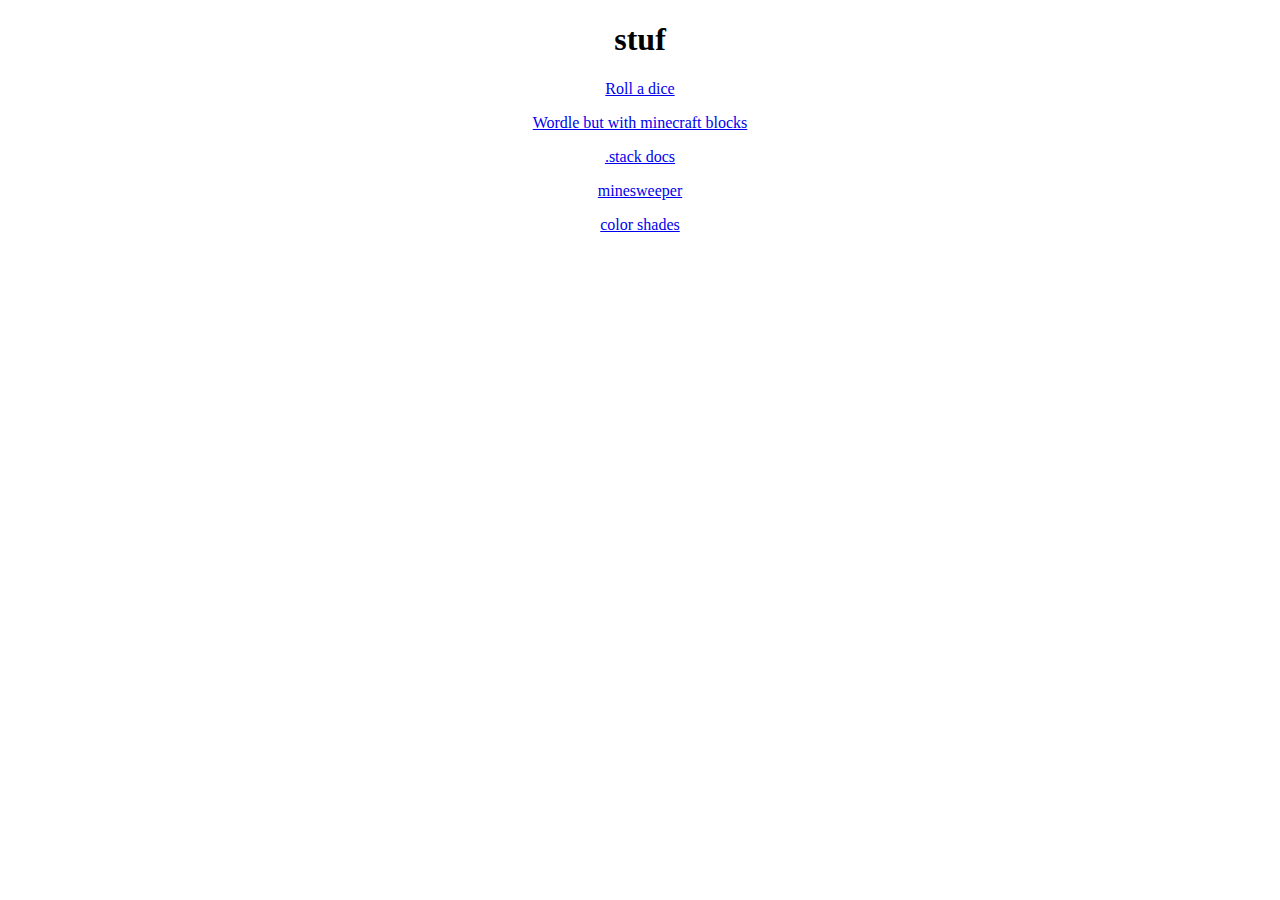
<file: index.html>
<!DOCTYPE html>

<html lang="en">
    <head>
        <link rel="icon" href="dice/five.png">
    </head>
    <body>
        <center>
            <h1>stuf</h1>
            <p><a href="https://cjdough.github.io/dice">Roll a dice</a></p>
            <p><a href="https://cjdough.github.io/blockle">Wordle but with minecraft blocks</a></p>
            <p><a href="https://cjdough.github.io/dotstack">.stack docs</a></p>
            <p><a href="https://cjdough.github.io/minesweeper">minesweeper</a></p>
            <p><a href="https://cjdough.github.io/color">color shades</a></p>
        </center>
    </body>
</html>
</file>
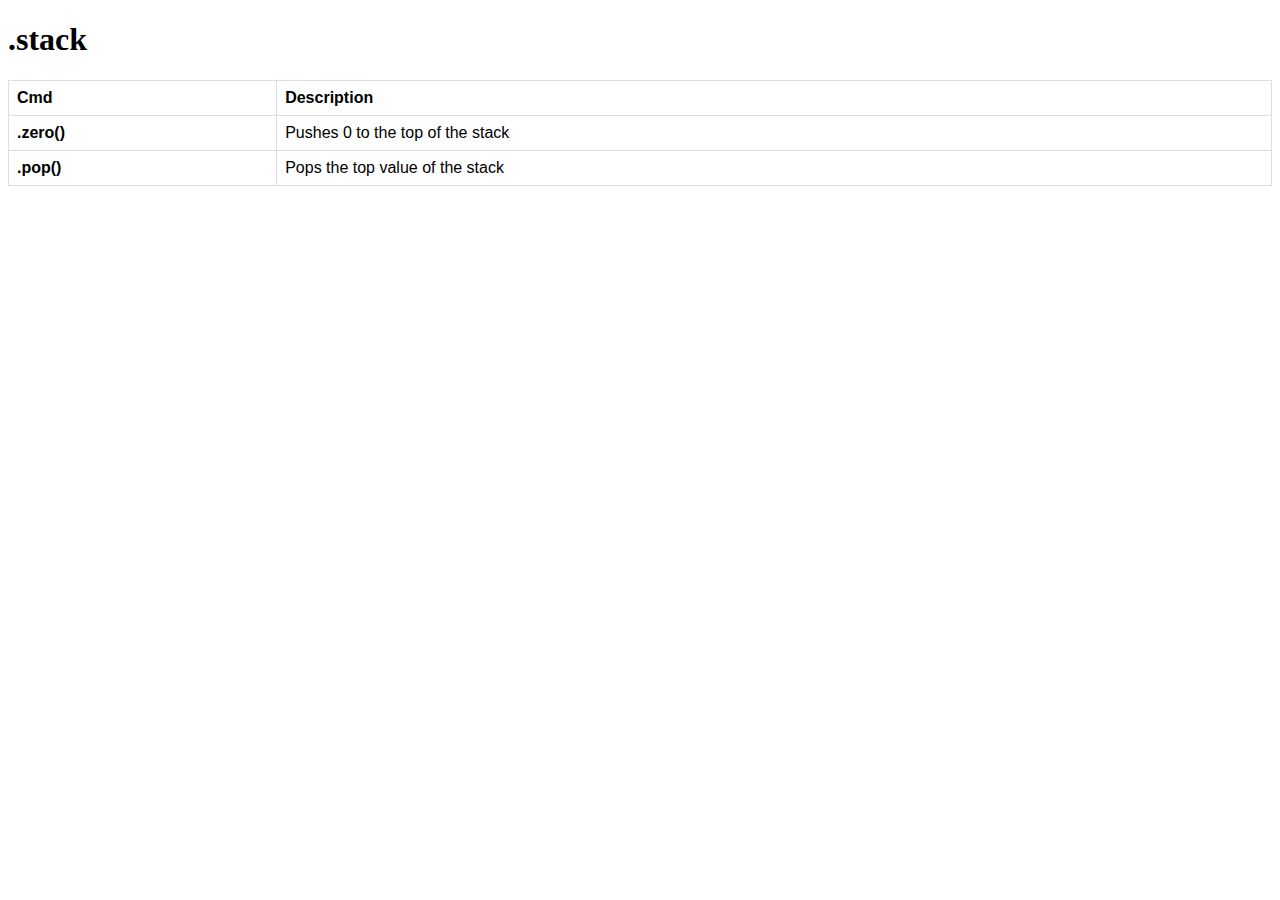
<file: .stack.html>
<!DOCTYPE html>

<head>
    <title>.stack</title>
    <style>
        table {
          font-family: arial, sans-serif;
          border-collapse: collapse;
          width: 100%;
        }
        
        td, th {
          border: 1px solid #dddddd;
          text-align: left;
          padding: 8px;
        }
    </style>
</head>
<body>
    <h1>.stack</h1>
    <table>
        <tr>
            <th>Cmd</th>
            <th>Description</th>
        </tr>
        <tr>
            <td><strong>.zero()</strong></td>
            <td>Pushes 0 to the top of the stack</td>
        </tr>
        <tr>
            <td><strong>.pop()</strong></td>
            <td>Pops the top value of the stack</td>
        </tr>
      </table>
</body>
</file>
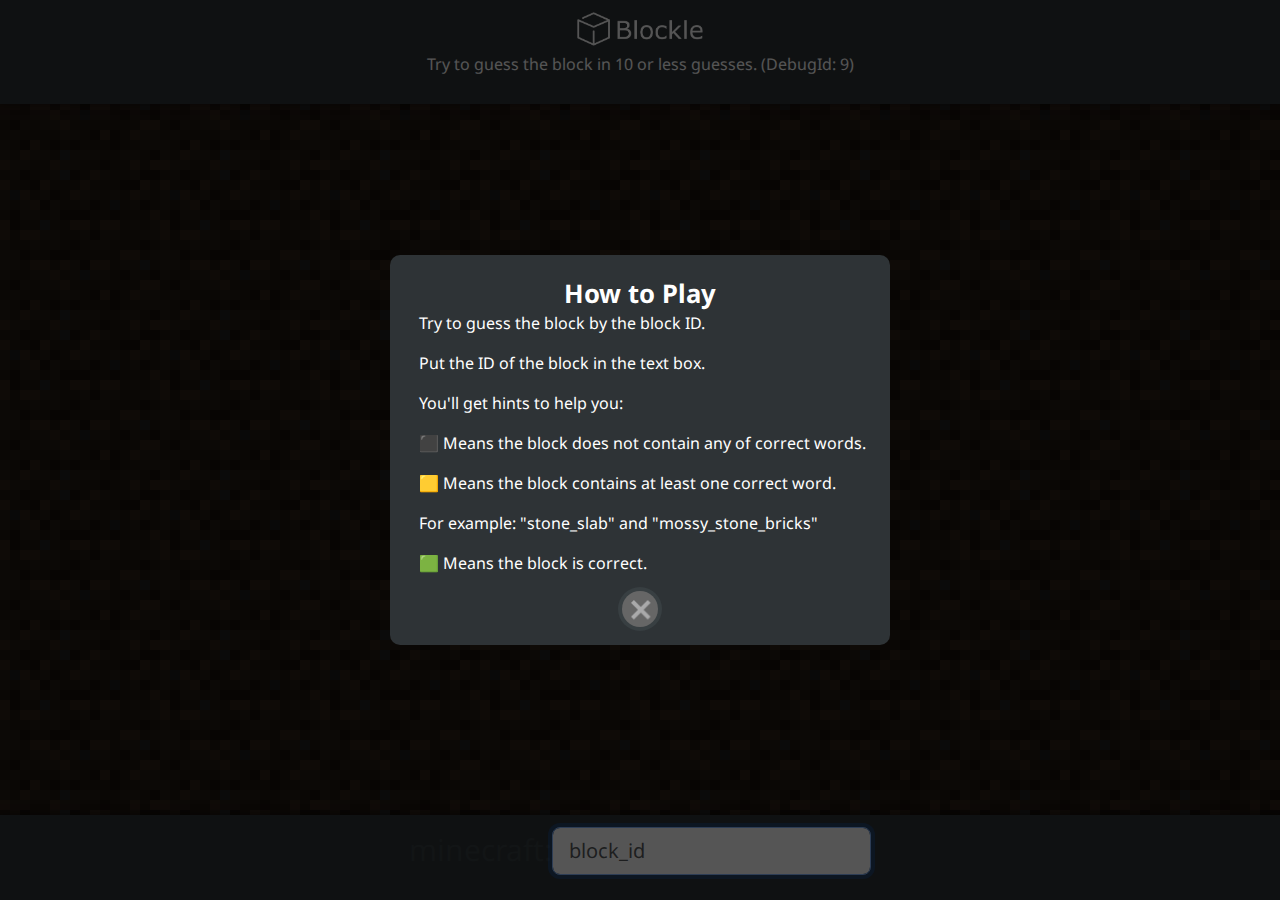
<file: blockle.html>
<!DOCTYPE html>

<html lang="en">
    <head>
        <link rel="icon" href="Blockle/Logo.png">
        <link rel="stylesheet" href="https://cdn.jsdelivr.net/npm/bootstrap@5.2.0-beta1/dist/css/bootstrap.min.css">
        <link rel="stylesheet" href="Blockle/blockle.css">
        <script src="Blockle/blockle.js"></script>
        <title>Blockle</title>
        <meta property="og:url" content="https://cjdough.github.io/blockle">
        <meta property="og:type" content="website">
        <meta property="og:title" content="Blockle - The Minecraft block guessing game">
        <meta property="og:description" content="Try to guess the Minecraft block ID in 10 or less attempts!">
    </head>
    <body>
        <div class="header disableScroll">
            <img src="Blockle/LogoText.png" alt="Blockle" class="logo">
            <div class="howtoplay" id="test">
                <p id="testt">Try to guess the block in 10 or less guesses. (DebugId: 9)</p>
            </div>
        </div>
        <div>
            <div class="guesses" id="guessesDiv">
                <p></p>
            </div>
        </div>
        <div class="stats" id="winuioverlay" data-reveal="0">
            <div class="stats-window" id="winui" data-reveal="0">
                <h1 class="stats-title">Statistics</h1>
                <p id="wintext">...</p>
                <div class="stats-options">
                    <button class="stats-option" data-button="close" onclick="closestats()">
                      <span class="material-icons">
                        <img src="Blockle/close.png" class="closeimg">
                      </span>
                    </button>
                    <button class="stats-option" data-button="share" onclick="share()">
                      <span class="material-icons" id="sharespan">
                        <img src="Blockle/share.png" class="shareimg">
                      </span>
                    </button>
                </div>
            </div>
        </div>
        <div class="tutorial" id="tutorialuioverlay" data-reveal="1">
            <div class="tutorial-window" id="tutorialui" data-reveal="1">
              <h1 class="tutorial-title">How to Play</h1>
              <div class="tutorialrow"><p class="tutorialtext"> Try to guess the block by the block ID.</p> </div>
              <div class="tutorialrow"><p class="tutorialtext"> Put the ID of the block in the text box.</p> </div>
              <div class="tutorialrow"><p class="tutorialtext"> You'll get hints to help you:</p> </div>
              <div class="tutorialrow"><p class="tutorialtext"> ⬛ Means the block does not contain any of correct words.</p> </div>
              <div class="tutorialrow"><p class="tutorialtext"> 🟨 Means the block contains at least one correct word.</p> </div>
              <div class="tutorialrow"><p class="tutorialtext"> For example: "stone_slab" and "mossy_stone_bricks" </p> </div>
              <div class="tutorialrow"><p class="tutorialtext"> 🟩 Means the block is correct.</p> </div>



              <div class="tutorials-options">
                <button class="stats-option" data-button="close" onclick="play()">
                  <span class="material-icons">
                    <img src="Blockle/close.png" class="closeimg">
                  </span>
                </button>
              </div>
            </div>
        </div>
        <div class="choice disableScroll">
            <p class="mc" id="label">
                    minecraft:
            </p>
            <form>
                <input type="text" id="guesser" autocomplete="off" autofocus name="guesser" class="form-control form-control-lg choicebox" placeholder="block_id">
            </form>
            <script>
                document.querySelector('form').addEventListener('submit', function(e) {
                    e.preventDefault();
                    if (endgame == 0) {
                        getchoice();
                    }
                });
            </script>
        </div>
    </body>
</html>
</file>
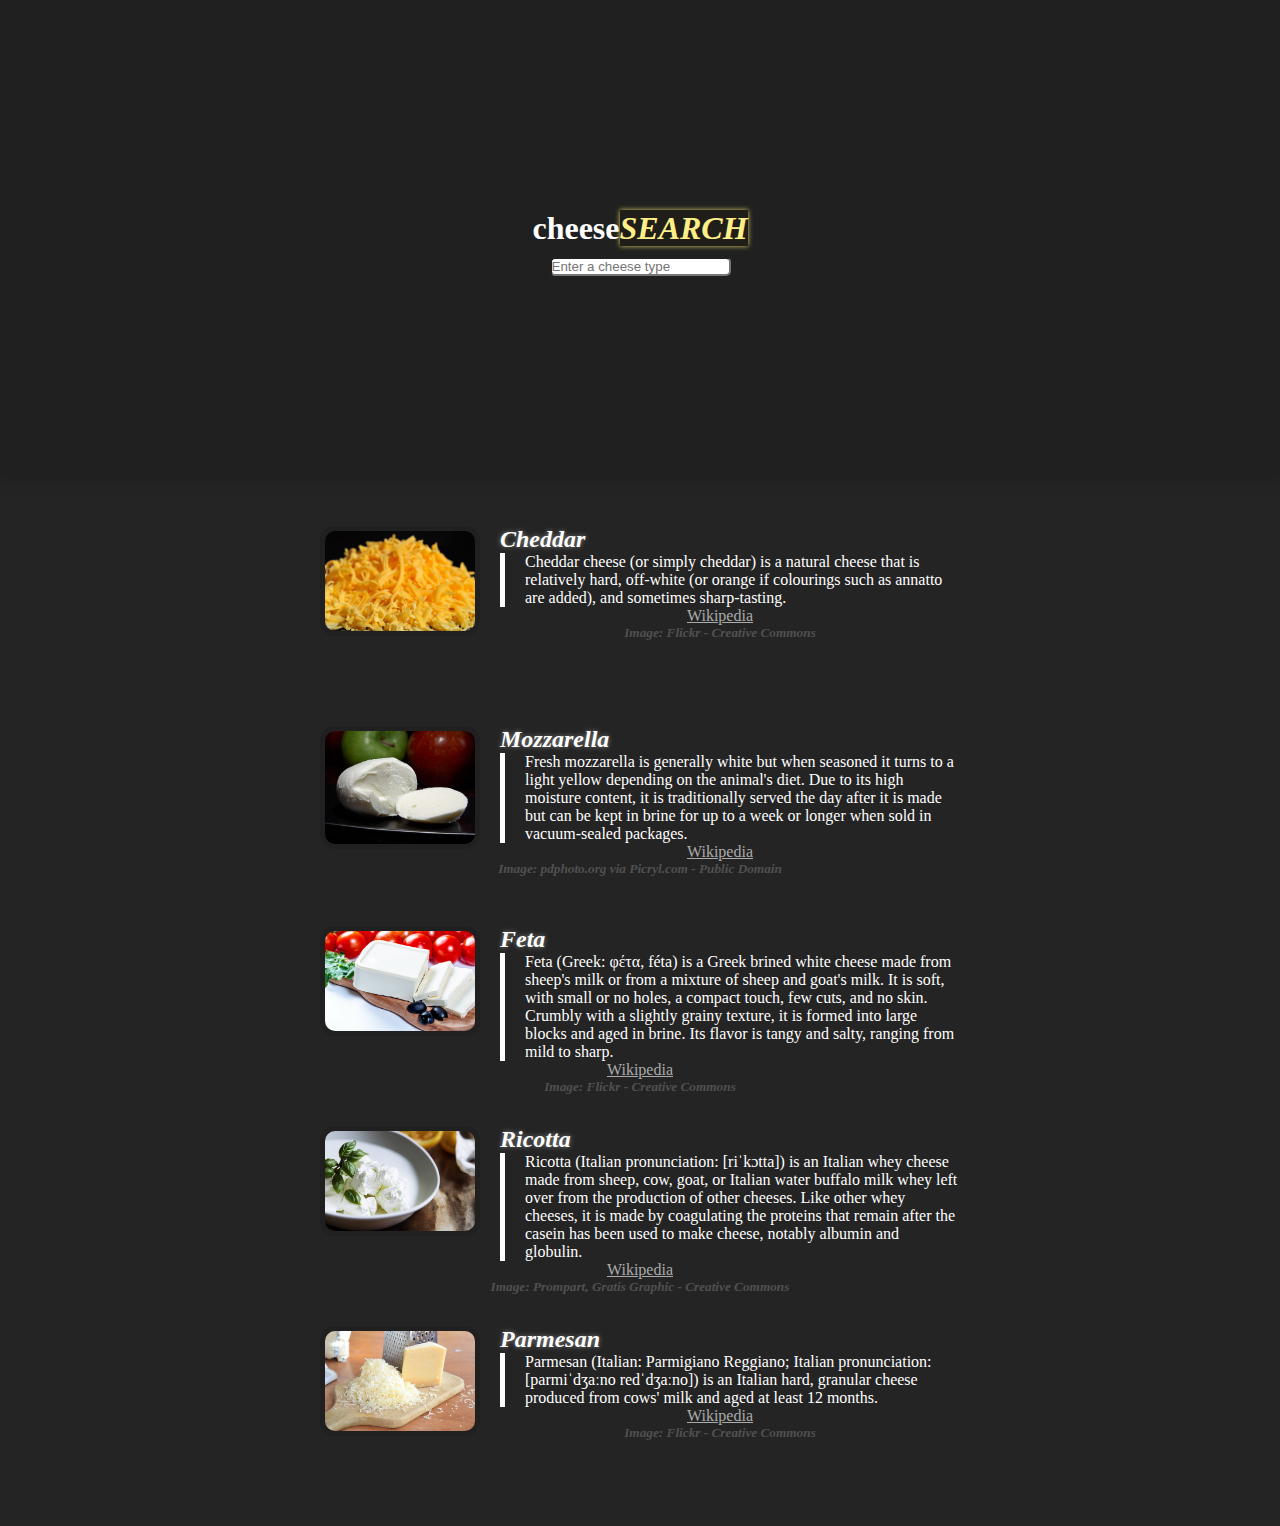
<file: cheese.html>
<!DOCTYPE html>

<html>
    <head>
        <link rel="stylesheet" href="techinnov/style.css">
        <script src="techinnov/script.js"></script>
    </head>
    <body>

        <div id="bg-div">

            <img src="techinnov/cheese-bg.png" class="ambient">
            <img src="techinnov/cheese-bg.png" class="ambient">
            <img src="techinnov/cheese-bg.png" class="ambient">
            <img src="techinnov/cheese-bg.png" class="ambient">
            <img src="techinnov/cheese-bg.png" class="ambient">
            <img src="techinnov/cheese-bg.png" class="ambient">
            <img src="techinnov/cheese-bg.png" class="ambient">
            <img src="techinnov/cheese-bg.png" class="ambient">
            <img src="techinnov/cheese-bg.png" class="ambient">
            <img src="techinnov/cheese-bg.png" class="ambient">
            <img src="techinnov/cheese-bg.png" class="ambient">
            <img src="techinnov/cheese-bg.png" class="ambient">

        </div>

        <div id="head-div">
            <h1>cheese</ul><i>SEARCH</i></h1>

            <form>
                <input type="text" id="search" placeholder="Enter a cheese type"></input>
            </form>
        </div>

        <div id="middle-div">
            <div id="cheddar" class="cheese-type">

                <img src="techinnov/cheddar.jpg">

                <h2>Cheddar</h2>
                <p>Cheddar cheese (or simply cheddar) is a natural cheese that is relatively hard, off-white (or orange if colourings such as annatto are added), and sometimes sharp-tasting.</p>
                <a href="https://en.wikipedia.org/wiki/Cheddar_cheese">Wikipedia</a>

                <h5 class="licence">Image: Flickr - Creative Commons</h5>

            </div>
            <div id="mozzarella" class="cheese-type">
                <img src="techinnov/mozzarella.jpg">
                <h2>Mozzarella</h2>
                <p>Fresh mozzarella is generally white but when seasoned it turns to a light yellow depending on the animal's diet. Due to its high moisture content, it is traditionally served the day after it is made but can be kept in brine for up to a week or longer when sold in vacuum-sealed packages.</p>
                <a href="https://en.wikipedia.org/wiki/Mozzarella">Wikipedia</a>
                <h5 class="licence">Image: pdphoto.org via Picryl.com - Public Domain</h5>
            </div>
            <div id="feta" class="cheese-type">
                <img src="techinnov/feta.jpg">
                <h2>Feta</h2>
                <p>Feta (Greek: φέτα, féta) is a Greek brined white cheese made from sheep's milk or from a mixture of sheep and goat's milk. It is soft, with small or no holes, a compact touch, few cuts, and no skin. Crumbly with a slightly grainy texture, it is formed into large blocks and aged in brine. Its flavor is tangy and salty, ranging from mild to sharp.</p>
                <a href="https://en.wikipedia.org/wiki/Feta">Wikipedia</a>
                <h5 class="licence">Image: Flickr - Creative Commons</h5>
            </div>
            <div id="ricotta" class="cheese-type">
                <img src="techinnov/ricotta.jpeg">
                <h2>Ricotta</h2>
                <p>Ricotta (Italian pronunciation: [riˈkɔtta]) is an Italian whey cheese made from sheep, cow, goat, or Italian water buffalo milk whey left over from the production of other cheeses. Like other whey cheeses, it is made by coagulating the proteins that remain after the casein has been used to make cheese, notably albumin and globulin.</p>
                <a href="https://en.wikipedia.org/wiki/Ricotta">Wikipedia</a>
                <h5 class="licence">Image: Prompart, Gratis Graphic - Creative Commons</h5>
            </div>
            <div id="parmesan" class="cheese-type">
                <img src="techinnov/parmesan.jpg">
                <h2>Parmesan</h2>
                <p>Parmesan (Italian: Parmigiano Reggiano; Italian pronunciation: [parmiˈdʒaːno redˈdʒaːno]) is an Italian hard, granular cheese produced from cows' milk and aged at least 12 months.</p>
                <a href="https://en.wikipedia.org/wiki/Parmesan">Wikipedia</a>
                <h5 class="licence">Image: Flickr - Creative Commons</h5>
            </div>
        </div>


    </body>

    <script>
        document.querySelector('form').addEventListener('submit', function(e) {
            e.preventDefault();
            get_search();
        });
    </script>
</html>
</file>
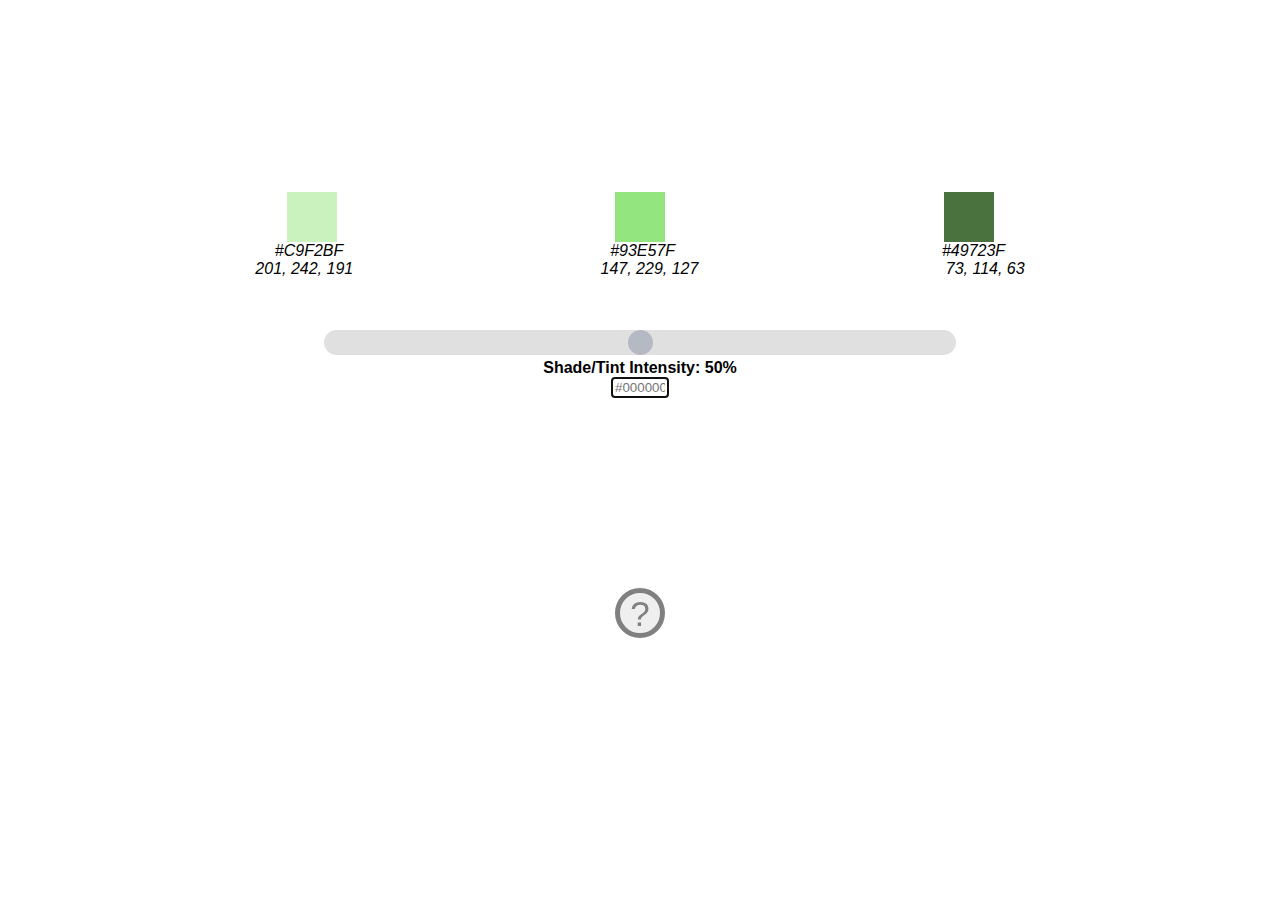
<file: color.html>
<!DOCTYPE html>

<html lang="en">
    <head>
        <link rel="stylesheet" href="color/color.css">
        <script src="color/color.js"></script>
        <title>
            Colors
        </title>
    </head>
    <body>
        <div class="disp">
            <div class="square s0" id="square0" onclick="changecolor()"></div>
            <div class="square s1" id="square1" onclick="changecolor()"></div>
            <div class="square s2" id="square2" onclick="changecolor()"></div>
        </div>
        <div class="disp">
            <div class="hextext" id="hextext0">#FF0000</div>
            <div class="hextext" id="hextext1">#FF0000</div>
            <div class="hextext" id="hextext2">#FF0000</div>
        </div>
        <div class="disp">
            <div class="rgbtext" id="rgbtext0">255, 0, 0</div>
            <div class="rgbtext" id="rgbtext1">255, 0, 0</div>
            <div class="rgbtext" id="rgbtext2">255, 0, 0</div>
        </div>
        <div class="slidecontainer">
            <input type="range" min="0" max="100" value="50" class="slider" id="intensityRange">
        </div>
        <div class="disp bold" id="intensity">Shade/Tint Intensity: 50%</div>
        <div class="disp">
            <form>
                <input type="text" id="hex" autocomplete="off" autofocus name="hex" placeholder="#000000">
            </form>
        </div>
        <script>
            document.querySelector('form').addEventListener('submit', function(e) {
                e.preventDefault();
                gethex();
            });
            var slider;
            slider = document.getElementById("intensityRange");
            label = document.getElementById("intensity");

            // Update the current slider value (each time you drag the slider handle)
            if (slider != null) {
                slider.oninput = function() {
                    shadeM = (this.value/100);
                    updatecolor(hex);
                    label.innerHTML = "Shade/Tint Intensity: "+ Math.floor(shadeM*100) + "%";
                    console.log(shadeM);
                }
            }
            changecolor()
        </script>
        <div class="disp">
            <button class="button" onclick="openui()">?</button>
        </div>

        <div class="help" id="helpuioverlay" data-reveal="0">
            <div class="help-window" id="helpui" data-reveal="0">
                <h1 class="tutorial-title">Help</h1>
                <div class="tutorialrow"><p class="tutorialtext"> Click any of the colored squares to get a random color.</p> </div>
                <div class="tutorialrow"><p class="tutorialtext"> Change the intensity of the tint and shade with the slider</p> </div>
                <div class="tutorialrow"><p class="tutorialtext"> (how much they differ from the original hue).</p> </div>
                <div class="tutorialrow"><p class="tutorialtext"> Input your own hex codes into the text box.</p> </div>


                <div class="disp">
                    <button class="button" onclick="closeui()">X</button>
                </div>
            </div>
        </div>
    </body>
</html>
</file>
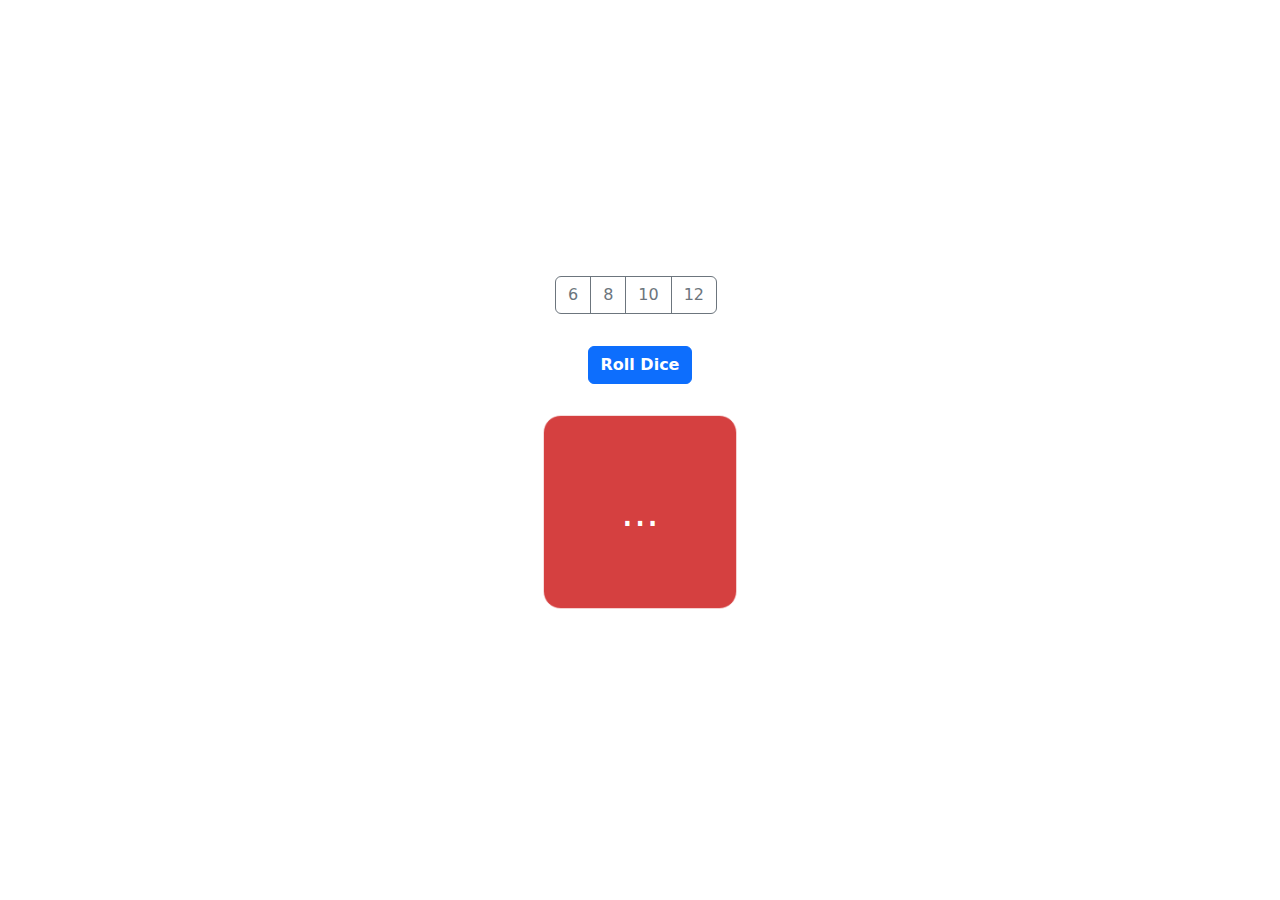
<file: dice.html>
<!DOCTYPE html>

<html lang="en">
    <head>
        <link rel="icon" href="dice/five.png">
        <link rel="stylesheet" href="https://cdn.jsdelivr.net/npm/bootstrap@5.2.0-beta1/dist/css/bootstrap.min.css">
        <style>
            body
            {
                font-size: 40px;
                display: flex;
                flex-direction: column;
                justify-content: center;
                align-items: center;
                text-align: center;
                min-height: 100vh;
            }
            /* Container holding the image and the text */
            .container {
                position: relative;
                text-align: center;
                color: white;
            }

            /* Bottom left text */
            .bottom-left {
                position: absolute;
                bottom: 8px;
                left: 16px;
            }

            /* Top left text */
            .top-left {
                position: absolute;
                top: 8px;
                left: 16px;
            }

            /* Top right text */
            .top-right {
                position: absolute;
                top: 8px;
                right: 16px;
            }

            /* Bottom right text */
            .bottom-right {
                position: absolute;
                bottom: 8px;
                right: 16px;
            }

            /* Centered text */
            .centered {
                position: absolute;
                top: 50%;
                left: 50%;
                transform: translate(-50%, -50%);
            }
        </style>
        <script src="dice/dice.js"></script>
        <title>
            Dice
        </title>
    </head>
    <body>
        <div class="btn-toolbar mb-3" role="toolbar" aria-label="Toolbar with button groups">
            <div class="btn-group me-2" role="group" aria-label="First group">
                <button onclick="diceset(6);" type="button" class="btn btn-outline-secondary">6</button>
                <button onclick="diceset(8);" type="button" class="btn btn-outline-secondary">8</button>
                <button onclick="diceset(10);" type="button" class="btn btn-outline-secondary">10</button>
                <button onclick="diceset(12);" type="button" class="btn btn-outline-secondary">12</button>
            </div>
        </div>
        <button onclick="roll();" id="hello" type="button" class="m-3 btn btn-primary"><strong>Roll Dice</strong></button>
        <div class="container">
            <img id="dice" src="dice/sixnone.png" alt="Dice" style="width:20%;">
            <div id="roll" class="centered">...</div>
        </div>
    </body>
</html>
</file>
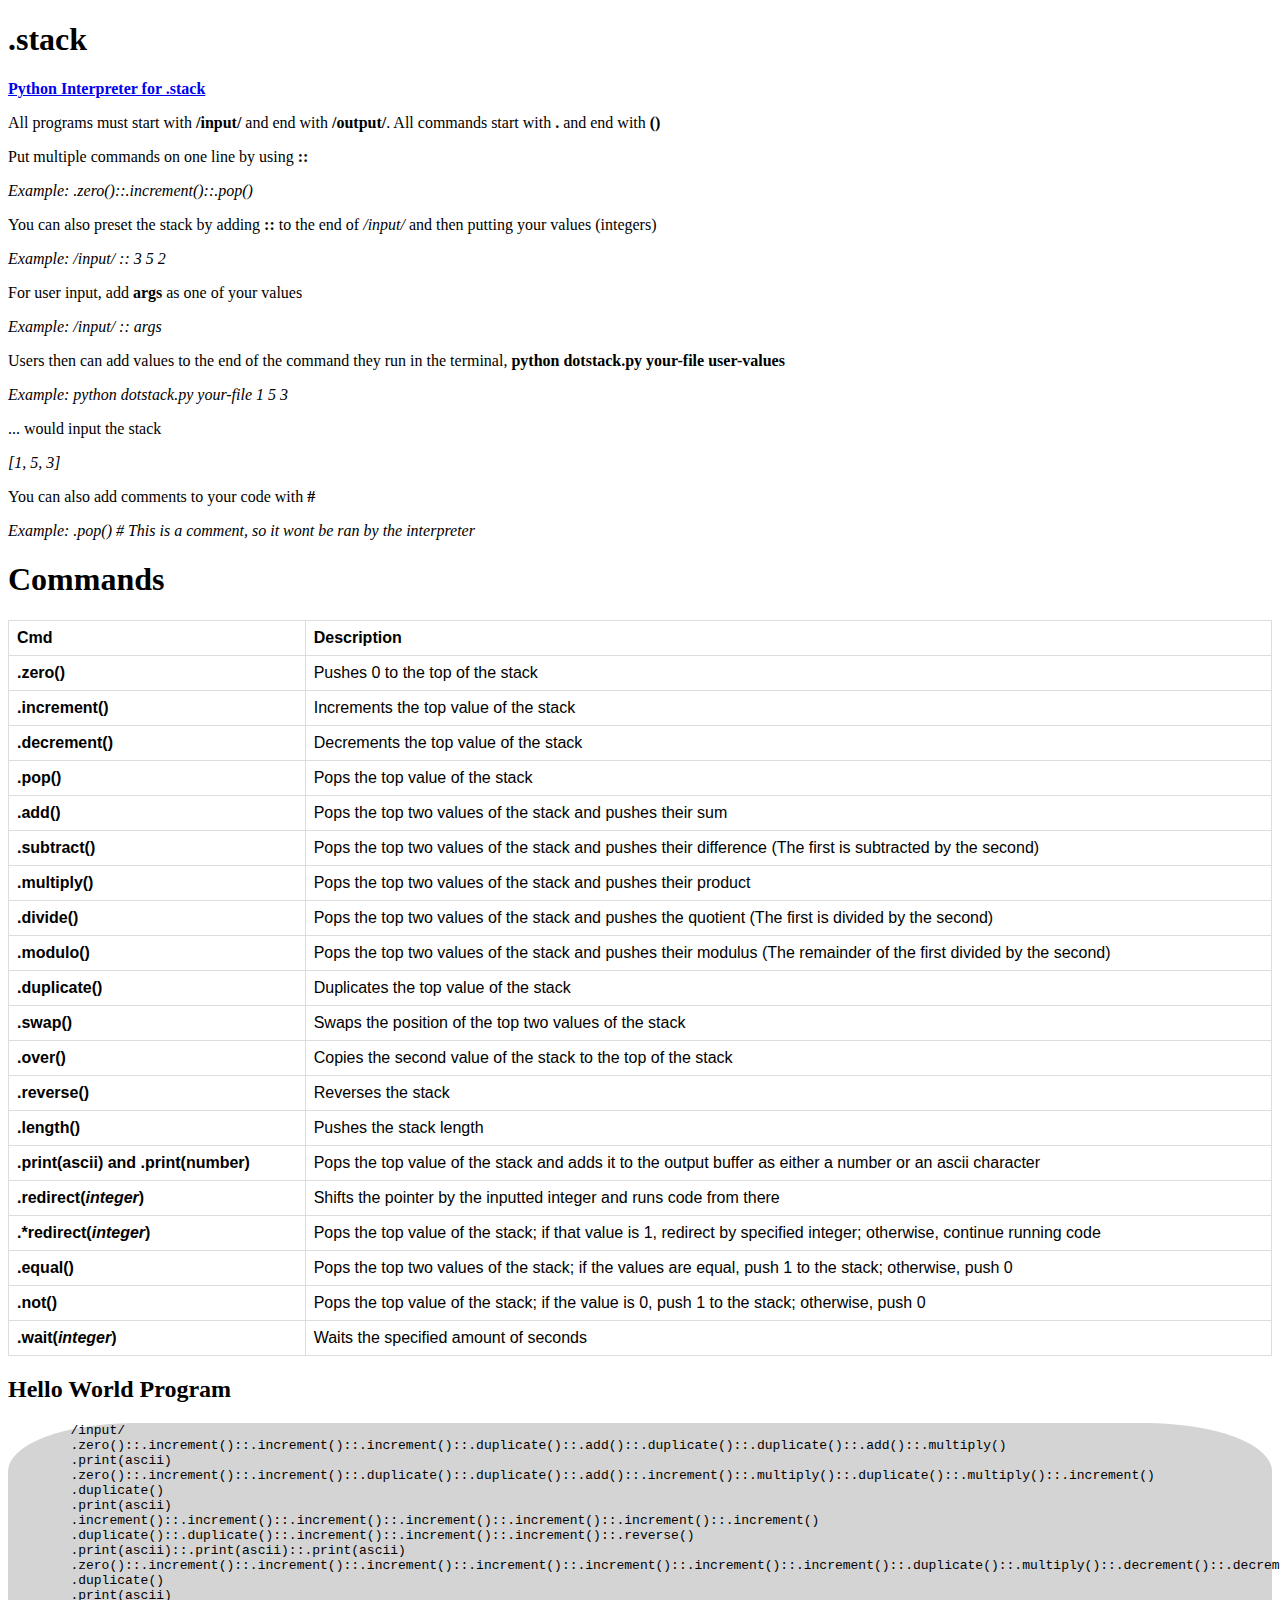
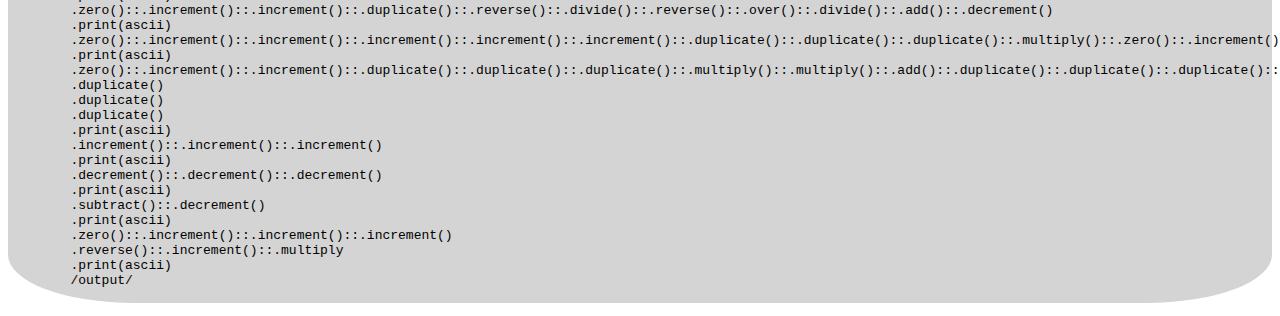
<file: dotstack.html>
<!DOCTYPE html>

<head>
    <title>.stack</title>
    <style>
        table {
          font-family: arial, sans-serif;
          border-collapse: collapse;
          width: 100%;
        }
        
        td, th {
          border: 1px solid #dddddd;
          text-align: left;
          padding: 8px;
        }

        pre {
            background-color: rgb(212, 212, 212);
            border:rgb(183, 183, 183);
            border-radius: 10%;
        }
    </style>
</head>
<body>
    <h1>.stack</h1>
    <a href="https://github.com/CJdough/.stack"><strong>Python Interpreter for .stack</strong></a>
    <p>All programs must start with <strong>/input/</strong> and end with <strong>/output/</strong>. All commands start with <strong>.</strong> and end with <strong>()</strong></p>
    <p>Put multiple commands on one line by using <strong>::</strong></p>
    <p><i>Example: .zero()::.increment()::.pop()</i></p>
    <p>You can also preset the stack by adding <strong>::</strong> to the end of <i>/input/</i> and then putting your values (integers)</p>
    <p><i>Example: /input/ :: 3 5 2</i></p>
    <p>For user input, add <strong>args</strong> as one of your values</p>
    <p><i>Example: /input/ :: args</i></p>
    <p>Users then can add values to the end of the command they run in the terminal, <strong>python dotstack.py your-file user-values</strong></p>
    <p><i>Example: python dotstack.py your-file 1 5 3</i></p>
    <p>... would input the stack</p>
    <p><i>[1, 5, 3]</i></p>
    <p>You can also add comments to your code with <strong>#</strong></p>
    <p><i>Example: .pop() # This is a comment, so it wont be ran by the interpreter</i></p>
    <h1>Commands</h1>
    <table>
        <tr>
            <th>Cmd</th>
            <th>Description</th>
        </tr>
        <tr>
            <td><strong>.zero()</strong></td>
            <td>Pushes 0 to the top of the stack</td>
        </tr>
        <tr>
            <td><strong>.increment()</strong></td>
            <td>Increments the top value of the stack</td>
        </tr>
        <tr>
            <td><strong>.decrement()</strong></td>
            <td>Decrements the top value of the stack</td>
        </tr>
        <tr>
            <td><strong>.pop()</strong></td>
            <td>Pops the top value of the stack</td>
        </tr>
        <tr>
            <td><strong>.add()</strong></td>
            <td>Pops the top two values of the stack and pushes their sum</td>
        </tr>
        <tr>
            <td><strong>.subtract()</strong></td>
            <td>Pops the top two values of the stack and pushes their difference (The first is subtracted by the second)</td>
        </tr>
        <tr>
            <td><strong>.multiply()</strong></td>
            <td>Pops the top two values of the stack and pushes their product</td>
        </tr>
        <tr>
            <td><strong>.divide()</strong></td>
            <td>Pops the top two values of the stack and pushes the quotient (The first is divided by the second)</td>
        </tr>
        <tr>
            <td><strong>.modulo()</strong></td>
            <td>Pops the top two values of the stack and pushes their modulus (The remainder of the first divided by the second)</td>
        </tr>
        <tr>
            <td><strong>.duplicate()</strong></td>
            <td>Duplicates the top value of the stack</td>
        </tr>
        <tr>
            <td><strong>.swap()</strong></td>
            <td>Swaps the position of the top two values of the stack</td>
        </tr>
        <tr>
            <td><strong>.over()</strong></td>
            <td>Copies the second value of the stack to the top of the stack</td>
        </tr>
        <tr>
            <td><strong>.reverse()</strong></td>
            <td>Reverses the stack</td>
        </tr>
        <tr>
            <td><strong>.length()</strong></td>
            <td>Pushes the stack length</td>
        </tr>
        <tr>
            <td><strong>.print(ascii) and .print(number)</strong></td>
            <td>Pops the top value of the stack and adds it to the output buffer as either a number or an ascii character</td>
        </tr>
        <tr>
            <td><strong>.redirect(<i>integer</i>)</strong></td>
            <td>Shifts the pointer by the inputted integer and runs code from there</td>
        </tr>
        <tr>
            <td><strong>.*redirect(<i>integer</i>)</strong></td>
            <td>Pops the top value of the stack; if that value is 1, redirect by specified integer; otherwise, continue running code</td>
        </tr>
        <tr>
            <td><strong>.equal()</strong></td>
            <td>Pops the top two values of the stack; if the values are equal, push 1 to the stack; otherwise, push 0</td>
        </tr>
        <tr>
            <td><strong>.not()</strong></td>
            <td>Pops the top value of the stack; if the value is 0, push 1 to the stack; otherwise, push 0</td>
        </tr>
        <tr>
            <td><strong>.wait(<i>integer</i>)</strong></td>
            <td>Waits the specified amount of seconds</td>
        </tr>
    </table>
    <h2>Hello World Program</h2>
    <pre>
        /input/
        .zero()::.increment()::.increment()::.increment()::.duplicate()::.add()::.duplicate()::.duplicate()::.add()::.multiply()
        .print(ascii)
        .zero()::.increment()::.increment()::.duplicate()::.duplicate()::.add()::.increment()::.multiply()::.duplicate()::.multiply()::.increment()
        .duplicate()
        .print(ascii)
        .increment()::.increment()::.increment()::.increment()::.increment()::.increment()::.increment()
        .duplicate()::.duplicate()::.increment()::.increment()::.increment()::.reverse()
        .print(ascii)::.print(ascii)::.print(ascii)
        .zero()::.increment()::.increment()::.increment()::.increment()::.increment()::.increment()::.increment()::.duplicate()::.multiply()::.decrement()::.decrement()::.decrement()::.decrement()::.decrement()
        .duplicate()
        .print(ascii)
        .zero()::.increment()::.increment()::.duplicate()::.reverse()::.divide()::.reverse()::.over()::.divide()::.add()::.decrement()
        .print(ascii)
        .zero()::.increment()::.increment()::.increment()::.increment()::.increment()::.duplicate()::.duplicate()::.duplicate()::.multiply()::.zero()::.increment()::.increment()::.increment()::.multiply()::.add()::.add()::.increment()::.increment()
        .print(ascii)
        .zero()::.increment()::.increment()::.duplicate()::.duplicate()::.duplicate()::.multiply()::.multiply()::.add()::.duplicate()::.duplicate()::.duplicate()::.duplicate()::.multiply()::.add()::.increment()
        .duplicate()
        .duplicate()
        .duplicate()
        .print(ascii)
        .increment()::.increment()::.increment()
        .print(ascii)
        .decrement()::.decrement()::.decrement()
        .print(ascii)
        .subtract()::.decrement()
        .print(ascii)
        .zero()::.increment()::.increment()::.increment()
        .reverse()::.increment()::.multiply
        .print(ascii)
        /output/
    </pre>
</body>
</file>
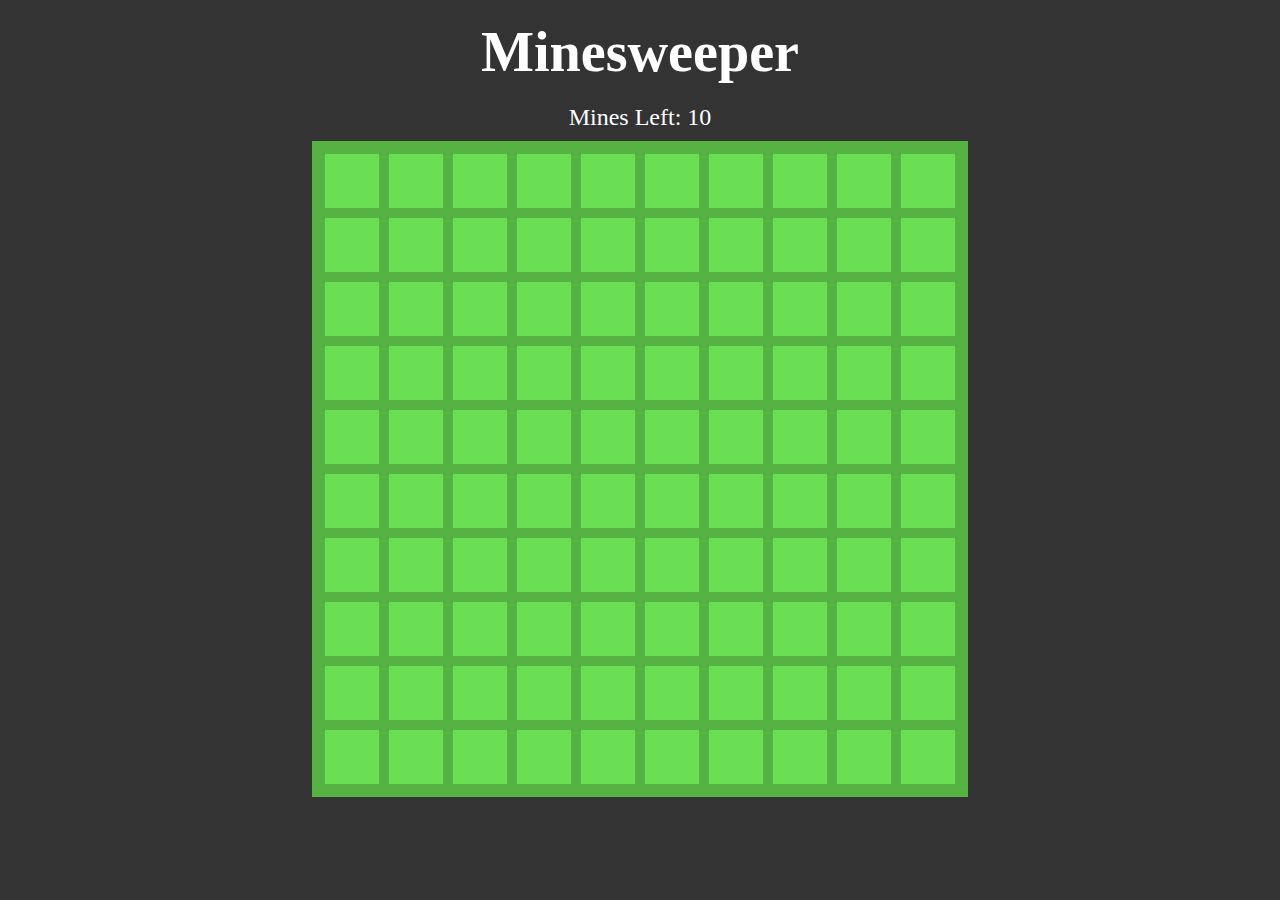
<file: minesweeper.html>
<!DOCTYPE html>
<html lang="en">
<head>
  <meta charset="UTF-8">
  <meta name="viewport" content="width=device-width, initial-scale=1.0">
  <link rel="stylesheet" href="minesweeper/styles.css">
  <script src="minesweeper/script.js" type="module"></script>
  <title>Minesweeper</title>
  <link rel="icon" type="image/x-icon" href="minesweeper/flag.png">
</head>
<body>
  <h3 class="title">Minesweeper</h3>
  <div class="subtext">
    Mines Left: <span data-mine-count></span>
  </div>
  <div class="board"></div>
</body>
</html>
</file>
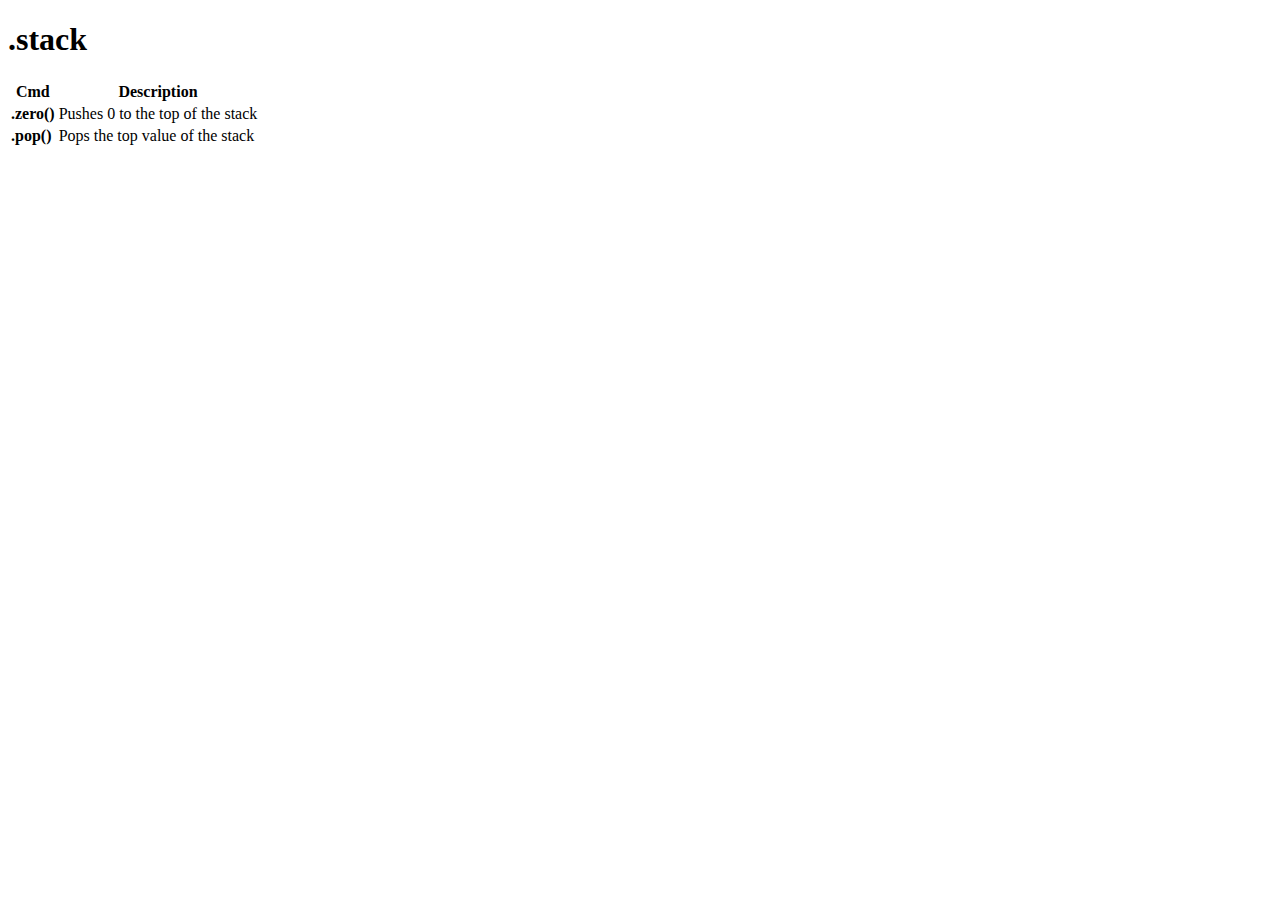
<file: stack-language.html>
<!DOCTYPE html>

<head>
    <title>.stack</title>
</head>
<body>
    <h1>.stack</h1>
    <table>
        <tr>
            <th>Cmd</th>
            <th>Description</th>
        </tr>
        <tr>
            <td><strong>.zero()</strong></td>
            <td>Pushes 0 to the top of the stack</td>
        </tr>
        <tr>
            <td><strong>.pop()</strong></td>
            <td>Pops the top value of the stack</td>
        </tr>
      </table>
</body>
</file>
<file: Blockle/blockle.css>
@import url('https://fonts.googleapis.com/css2?family=Noto+Sans:wght@500&display=swap');

:root {
    --bg: #2e3336;
    --bgoutline: #383f42;
    --outline: 0px;
    --outlinen: -0px;
    --color: #FFFFFF;
    --colortransparent: #FFFFFF60;
}
body {
    width: 100%;
    height: 100%;
    background-color: var(--bg);
    font-family: 'Noto Sans', sans-serif;
    color: var(--color);
    transition: background-color 2s, color 2s;
    overflow: hidden;
    background-image: url('dirt_bg.webp');
}
.mc {
    color: var(--bgoutline);
    font-size: 30px;
}
.logo {
    width: 10%;
    margin-left: auto;
    margin-right: auto;
}

.submit {
    width: 2%;
    position: static;
    float: middle;
}

.header {
    box-shadow: 0px -4px 10px black;
    padding: 12px;
    text-align: center;
    background-color: var(--bg);
    transition: background-color 2s;
    margin: 0;
    border: 0;
    font-size: 100%;
    font: inherit;
    vertical-align: baseline;
    /*
    display: flex;
    justify-content: center;
    grid-gap: 35px;
    */
}
.choice {
    box-shadow: 0px 4px 10px black;
    padding: 12px;
    position: absolute;
    bottom: 0;
    width: 100%;
    background-color: var(--bg);
    transition: background-color 2s;
    display: flex;
    justify-content: center;
}
.choicebox {
    flex-grow: 1;
}
.howtoplay {
    margin-top: 6px;
    color: var(--color);
    text-align: center;
    transition: color 2s;
}
.guesses {
    padding: -20px 20px 20px 20px;
    padding-top: 50px;
    font-size: 21px;
}

.guess {
    margin-bottom: 20px;
    display: flex;
    justify-content: center;
    grid-gap: 20px;
}

.icon {
    width: 35px;
    height: 35px;
}
.slide {
    animation-duration: 1s;
    animation-name: slidein;
}
.slideleft {
    animation-duration: 1s;
    animation-name: slideleft;
}
.disableScroll {
    overflow-y:hidden;
    overflow-x:hidden;
}

@keyframes slidein {
    from {
      opacity: 0;
    }

    to {
      opacity: 1;
    }
}
@keyframes slideleft {
    from {
      margin-left: -10px;
      opacity: 0;
    }

    to {
      margin-left: 0px;
      opacity: 1;
    }
}
@keyframes slideout {
    from {
      margin-top: 0px;
      opacity: 1;
    }

    to {
      margin-top: 25px;
      opacity: 1;
    }
}

.closeimg {
    width: 13px;
    height: 13px;
    margin-bottom: 2px;
}
.shareimg {
    width: 19px;
    height: 19px;
    margin-bottom: 19px;
    margin-left: 1px;
}
.winuioverlay {
    position: absolute;
    top: 50%;
    left: 50%;
    transform: translate(-50%, -50%);
    font-family: 'Roboto', sans-serif;
    background-color: #141414;
    border-radius: 14px;
    width: 200%;
    height: 200%;
    opacity: 0;
    z-index: 3;
    pointer-events: none;

    transition: opacity 0.5s;
}
.winuioverlay[data-reveal="1"] {
    pointer-events:auto;
    opacity: 0.5;
}
.stats {
    position: absolute;
    top: 0;
    left: 0;
    width: 100%;
    height: 100vh;
    background-color: #000000aa;
    z-index: 3;
    opacity: 0;
    display: flex;
    justify-content: center;
    align-items: center;
    pointer-events: none;
    transition: opacity 0.5s;
}

.stats[data-reveal="1"] {
    position: absolute;
    top: 0;
    left: 0;
    width: 100%;
    height: 100vh;
    background-color: #000000aa;
    z-index: 3;
    opacity: 1;
    pointer-events: auto;
    display: flex;
    justify-content: center;
    align-items: center;
}

.stats-window {
    padding: 24px;
    border-radius: 10px;
    background-color: var(--bg);
    transition: background-color 2s;
    text-align: center;
    animation-name: slideout;
    animation-duration: 1s;
    pointer-events: none;
    opacity: 0;
}
.stats-window[data-reveal="1"] {
    opacity: 1;
    animation-duration: 1s;
    animation-name: slidein;
    pointer-events: auto;
}
.stats-numbers {
    padding: 20px;
    display: flex;
    justify-content: center;
    grid-gap: 30px;
}

.stats-title {
    font-weight: 700;
    font-size: 1.6rem;
}

.stats-icon {
    font-size: 4rem;
}

.stats-number {
    font-size: 1.3rem;
}

.stats-options {
    display: flex;
    justify-content: center;
    grid-gap: 35px;
}

.stats-option {
    border: none;
    padding: 0;
    height: 24px;
    width: 24px;
    border-radius: 999px;
    /*outline: 3px solid white; */
    /*outline-offset: 2px; */
    transition: all 0.25s cubic-bezier(0.175, 0.885, 0.32, 1.275);
    cursor: pointer;
    text-align: center;
    color: var(--color);
    transform: scale(1.5);
    border-radius: 999px;
    box-shadow: 0 0 0 2pt var(--bgoutline);
}
.stats-option:active {
    transform: scale(1.3) rotate(0deg);
}

#sharespan {
    position: relative;
    right: 2px;
    top: 1px;
    font-size: 150%;
}
#twitterspan {
    position: relative;
    top: 1px;
    left: 1px;
    font-size: 150%;
}

#hardmodespan {
    position: relative;
    font-size: 125%;
    top: 4px;
    color: var(--color);
}

.stats-option[data-button="share"] {
    background-color: #59846f;
}
.stats-option[data-button="close"] {
    background-color: #666666;
}
.stats-option[data-button="play"] {
    position:relative;
    top: 10px;
    background-color: #59846f;
}
.stats-option[data-button="exitsettings"] {
    position:relative;
    top: 10px;
    width: 90px;
    background-color: #59846f;
}
.tutorial {
    position: absolute;
    top: 0;
    left: 0;
    width: 100%;
    height: 100vh;
    background-color: #000000aa;
    z-index: 3;
    display: flex;
    justify-content: center;
    align-items: center;
    opacity: 0;
    pointer-events: none;
    transition: opacity 0.5s;
}

.tutorial[data-reveal="1"] {
    position: absolute;
    top: 0;
    left: 0;
    width: 100%;
    height: 100vh;
    background-color: #000000aa;
    z-index: 3;
    opacity: 1;
    display: flex;
    pointer-events:auto;
    justify-content: center;
    align-items: center;
    transition: opacity 0.5s;
}

.tutorial-window {
    padding: 24px;
    border-radius: 10px;
    background-color: var(--bg);
    transition: background-color 2s;
    text-align: center;
    animation-name: slideout;
    animation-duration: 1s;
    pointer-events: none;
    opacity: 0;
}
.tutorial-window[data-reveal="1"] {
    opacity: 1;
    animation-name: slidein;
    animation-duration: 1s;
    pointer-events: auto;
}
.tutorial-title {
    font-weight: 700;
    font-size: 1.6rem;
}
.tutorialrow {
    text-align:left;
}
.tutorialtext {
    display:inline-block;
    position: relative;
    padding:0;
    margin-left: 5px;
    bottom: 6px;
    font-size: clamp(50%, 2.5vw, 100%);

    user-select: none;
    -moz-user-select: none;
    -khtml-user-select: none;
    -webkit-user-select: none;
    -o-user-select: none;
}
.tutorial-options {
    margin-top: 17px;
    display: flex;
    justify-content: center;
    grid-gap: 35px;
}
</file>
<file: techinnov/style.css>
*{
    margin: 0px;
    padding: 0px;
}


body {
    text-align: center;
    background-color: #242424;
    color: #FFFFFF;
}

p {
    text-align: left;
    margin-left: 180px;
    padding-left: 20px;
    border-left: 5px solid white;
}

i {
    color: #FFEF88;
    box-shadow: 0px 0px 5px #DDCD66;
    background-color: #1F1E18;
}

h1 {
    padding: 10px;
}

h2 {
    margin-left: 180px;
    font-style: italic;
    text-align: left;
    text-shadow: 0px 0px 5px #888888;
}

input[type="text"]{
    background-color: #FFFFFF;
    border-radius: 5px;
}

a:link {
    color: #AAAAAA;
}

a:visited {
    color: #505050;
}


#head-div {
    position: relative;
    padding-top: 200px;
    padding-bottom: 200px;
    background-color: #202020;
    display: block;
    z-index: 1;
    box-shadow: 0px 5px 10px #202020;
}

#middle-div {
    position: relative;
    padding-top: 50px;
    z-index: 1;
}


#bg-div {
    overflow: visible;
    position: relative;
    z-index: 0;
}

.cheese-type {
    text-align: center;
    height: 150px;
    width: 50%;
    margin-left: 25%;
    padding-bottom: 50px;
}

.cheese-type img {
    float: left;
    width: 150px;
    border: 5px solid #202020;
    border-radius: 15px;
}

.licence {
    color: #505050;
    font-style: italic;
}


.hidden {
    display: none;
}

@keyframes float {
    from {
        bottom: 0px;
        transform: translateY(-1000px) rotate(0deg);
    }
    to {
        bottom: 0px;
        transform: translateY(1000px) rotate(360deg);
    }
}

.ambient {
    width: 150px;
    height: 150px;
    bottom:1000px;
    position: fixed;
    animation: float 10s linear infinite;

}

.ambient:nth-child(1){
    left: 25%;
    width: 180px;
    height: 180px;
    animation-delay: 0s;
}
.ambient:nth-child(2){
    left: 10%;
    width: 120px;
    height: 120px;
    animation-delay: 2s;
}
.ambient:nth-child(3){
    left: 50%;
    width: 180px;
    height: 180px;
    animation-delay: 5s;
}
.ambient:nth-child(4){
    left: 80%;
    width: 150px;
    height: 150px;
    animation-delay: 8s;
}
.ambient:nth-child(5){
    left: 30%;
    width: 100px;
    height: 100px;
    animation-delay: 10s;
}
.ambient:nth-child(6){
    left: 10%;
    width: 120px;
    height: 120px;
    animation-delay: 13s;
}
.ambient:nth-child(7){
    left: 60%;
    width: 120px;
    height: 120px;
    animation-delay: 7s;
}
.ambient:nth-child(8){
    left: 40%;
    width: 120px;
    height: 120px;
    animation-delay: 15s;
}
.ambient:nth-child(9){
    left: 20%;
    width: 100px;
    height: 100px;
    animation-delay: 17s;
}
.ambient:nth-child(10){
    left: 75%;
    width: 170px;
    height: 170px;
    animation-delay: 18s;
}
.ambient:nth-child(11){
    left: 50%;
    width: 120px;
    height: 120px;
    animation-delay: 18s;
}
.ambient:nth-child(12){
    left: 80%;
    width: 120px;
    height: 120px;
    animation-delay: 20s;
}
</file>
<file: color/color.css>
:root {
    --color: #FF0000;
    --dark: #FF0000;
    --light: #FF0000;
}

body {
    margin-top: 15%;
    font-family: helvetica,sans-serif;
}

.square {
    height: 50px;
    width: 50px;
    left:45%;
    top:45%;

}
.s0 {
    background-color: var(--light);
}
.s1 {
    background-color: var(--color);
}
.s2 {
    background-color: var(--dark);
}

.hextext {
    font-style: italic;
    top: 60px;
    left:45%;
    top:53%;
}
.rgbtext {
    font-style: italic;
    top: 60px;
    left:45%;
    top:55%;
}
@keyframes slidein {
    from {
        margin-top: 25px;
        opacity: 0;
    }
    to {
        margin-top: 0px;
        opacity: 1;
    }
}


.disp {
    display: flex;
    justify-content: space-evenly;
    animation-duration: 2s;
    animation-name: slidein;
}

.button {
    color: gray;
    border: 5px solid gray;
    border-radius: 50%;
    width: 50px;
    height: 50px;
    text-decoration: none;
    font-size: 35px;
    margin-top: 15%;
    transition: transform .2s;
}
.button:hover {
    transform: scale(1.2); /* (150% zoom - Note: if the zoom is too large, it will go outside of the viewport) */
}

input[type=text] {
    width:50px;
    border: 2px solid gray;
    border-radius: 5%;
}
input[type=text]:focus {
    width:50px;
    border: 2px solid gray;
    border-radius: 5%;
}

.slidecontainer {
    margin-top:50px;
    width: 100%;
}

.slider {
    -webkit-appearance: none;
    border-radius:50px;
    width: 50%;
    height: 25px;
    background: #d3d3d3;
    outline: none;
    opacity: 0.7;
    -webkit-transition: .2s;
    transition: opacity .2s;
    margin-left: 25%;
}

.slider:hover {
    opacity: 1;
}

.slider::-webkit-slider-thumb {
    -webkit-appearance: none;
    appearance: none;
    width: 25px;
    height: 25px;
    background: #959cab;
    cursor: pointer;
    border-radius:50%;

}

.slider::-moz-range-thumb {
    width: 25px;
    height: 25px;
    background: #959cab;
    cursor: pointer;
}
.help {
    position: absolute;
    top: 0;
    left: 0;
    width: 100%;
    height: 100vh;
    background-color: #000000aa;
    z-index: 3;
    display: flex;
    justify-content: center;
    align-items: center;
    opacity: 0;
    pointer-events: none;
    transition: opacity 0.5s;
}

.help[data-reveal="1"] {
    position: absolute;
    top: 0;
    left: 0;
    width: 100%;
    height: 100vh;
    background-color: #000000aa;
    z-index: 3;
    opacity: 1;
    display: flex;
    pointer-events:auto;
    justify-content: center;
    align-items: center;
    transition: opacity 0.5s;
}

.help-window {
    padding: 24px;
    border-radius: 10px;
    background-color: var(--bg);
    text-align: center;
    pointer-events: none;
    opacity: 0;
}
.help-window[data-reveal="1"] {
    background-color: #454545;
    color: #FFFFFF;
    opacity: 1;
    pointer-events: auto;
    animation-duration: 1s;
    animation-name: slidein;
}
.help-title {
    font-weight: 700;
    font-size: 1.6rem;
}
.tutorialrow {
    text-align:left;
}
.tutorialtext {
    display:flex;
    justify-content: space-evenly;
    position: relative;
    padding:0;
    margin-left: 5px;
    bottom: 6px;
    font-size: clamp(50%, 2.5vw, 100%);
    color: #FFFFFF;

    user-select: none;
    -moz-user-select: none;
    -khtml-user-select: none;
    -webkit-user-select: none;
    -o-user-select: none;
}
.tutorial-options {
    margin-top: 17px;
    display: flex;
    justify-content: center;
    grid-gap: 35px;
}
.bold {
    font-weight: 600;
}​
</file>
<file: minesweeper/styles.css>
* {
    box-sizing: border-box;
  }
  
  body {
    margin: 0;
    background-color: #333;
    display: flex;
    align-items: center;
    font-size: 3rem;
    flex-direction: column;
    color: white;
  }
  
  .title {
    margin: 20px;
  }
  
  .subtext {
    color: rgb(255, 255, 255);
    font-size: 1.5rem;
    margin-bottom: 10px;
  }
  
  .board {
    display: inline-grid;
    padding: 10px;
    grid-template-columns: repeat(var(--size), 60px);
    grid-template-rows: repeat(var(--size), 60px);
    gap: 4px;
    background-color: rgb(84, 179, 66);
  }
  
  .board > * {
    width: 100%;
    height: 100%;
    display: flex;
    justify-content: center;
    align-items: center;
    color: white;
    background-color: rgb(226, 197, 164);
    border: 3px solid rgb(185, 157, 125);
    user-select: none;
  }
  
  .board > [data-status="hidden"] {
    background-color: rgb(107, 223, 84);
    border: 3px solid rgb(84, 179, 66);
    cursor: pointer;
  }
  
  .board > [data-status="mine"] {
    background-color: rgb(204, 77, 77);
  }
  
  .board > [data-status="number"] {
    background-color: none;
  }
  
  .board > [data-status="marked"] {
    background-color: rgb(255, 255, 129);
  }
</file>
